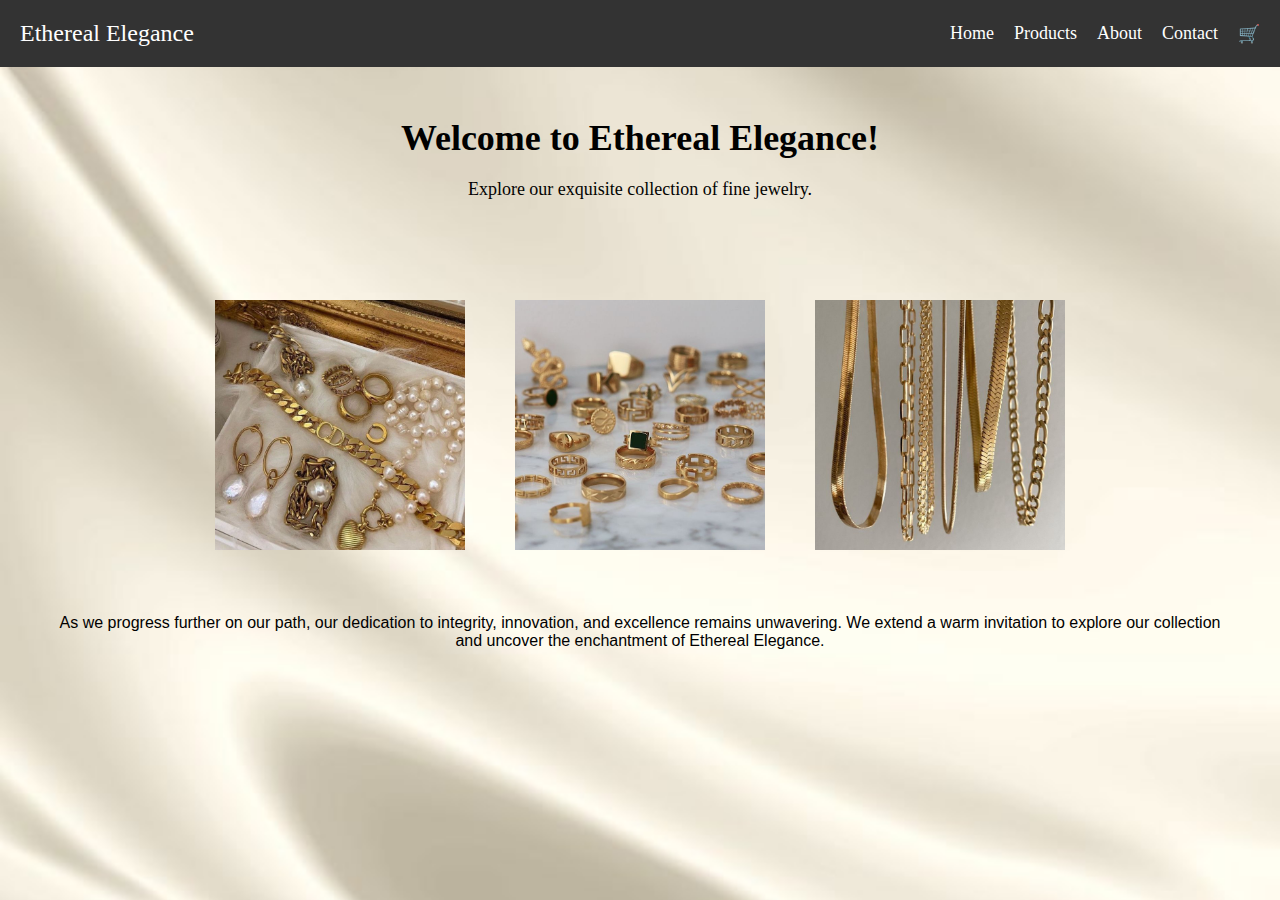
<file: index.html>
<!DOCTYPE html>
<html lang="en">

<head>
    <meta charset="UTF-8">
    <meta http-equiv="X-UA-Compatible" content="IE=edge">
    <meta name="viewport" content="width=device-width, initial-scale=1.0">
    <link rel="stylesheet" href="style.css">
    <title>Ethereal Elegance</title>
    <style>
        body {
            background-image: url('img/background.jpeg');
            background-size: cover;
            background-position: center;
            background-repeat: no-repeat;
        }
        
        .content pis {
            display: block;
            margin-top: 60px;
            margin-bottom: 100px;
            font-family: 'Trebuchet MS', 'Lucida Sans Unicode', 'Lucida Grande', 'Lucida Sans', Arial, sans-serif;
        }
</script>
    </style>
    <!-- Google tag (gtag.js) -->
<script async src="https://www.googletagmanager.com/gtag/js?id=G-JBVLJ13YMJ"></script>
<script>
  window.dataLayer = window.dataLayer || [];
  function gtag(){dataLayer.push(arguments);}
  gtag('js', new Date());

  gtag('config', 'G-JBVLJ13YMJ');
</script>
</head>

<body>
    <header>
        <div class="logo">
            <a href="#">Ethereal<span> Elegance</span></a>
        </div>

        <nav>
            <ul>
                <li><a href="index.html">Home</a></li>
                <li><a href="products.html">Products</a></li>
                <li><a href="about.html">About</a></li>
                <li><a href="contact.html">Contact</a></li>
                <li><a href="#">🛒</a></li>
            </ul>
        </nav>
    </header>

    <div class="content">
        <h2>Welcome to Ethereal Elegance!</h2>
        <p>Explore our exquisite collection of fine jewelry.</p>
        <div class="jewelry-images">
            <a href="products.html"><img id="fluturi" src="img/glodish.jpeg" alt="Gold" style="width: 250px"></a>
            <a href="products.html"><img id="inele" src="img/inele.jpeg" alt="Inele" style="width: 250px"></a>
            <a href="products.html"><img id="enecklace" src="img/necklace.jpeg" alt="Necklace" style="width: 250px"></a>
        </div>
        <pis> As we progress further on our path, our dedication to integrity, innovation, and excellence remains unwavering. We extend a warm invitation to explore our collection and uncover the enchantment of Ethereal Elegance.</pis>
    </div>

    <script>
        const images = document.querySelectorAll('.jewelry-images img');
        const imageAccessCount = {};
        images.forEach(image => {
            imageAccessCount[image.id] = 0;
        });

        function rearrangeImages() {
            const sortedImages = Object.keys(imageAccessCount).sort((a, b) => imageAccessCount[b] - imageAccessCount[a]);
            sortedImages.forEach((id, index) => {
                const image = document.getElementById(id);
                const parent = image.parentNode;
                const nextSibling = image.nextElementSibling;
                const clonedImage = image.cloneNode(true);
                parent.removeChild(image);
                if (nextSibling) {
                    parent.insertBefore(clonedImage, nextSibling);
                } else {
                    parent.appendChild(clonedImage);
                }
            });
        }

        images.forEach(image => {
            image.addEventListener('click', function() {
                imageAccessCount[image.id]++;
                rearrangeImages();
            });
        });
    </script>

</body>

</html>
</file>
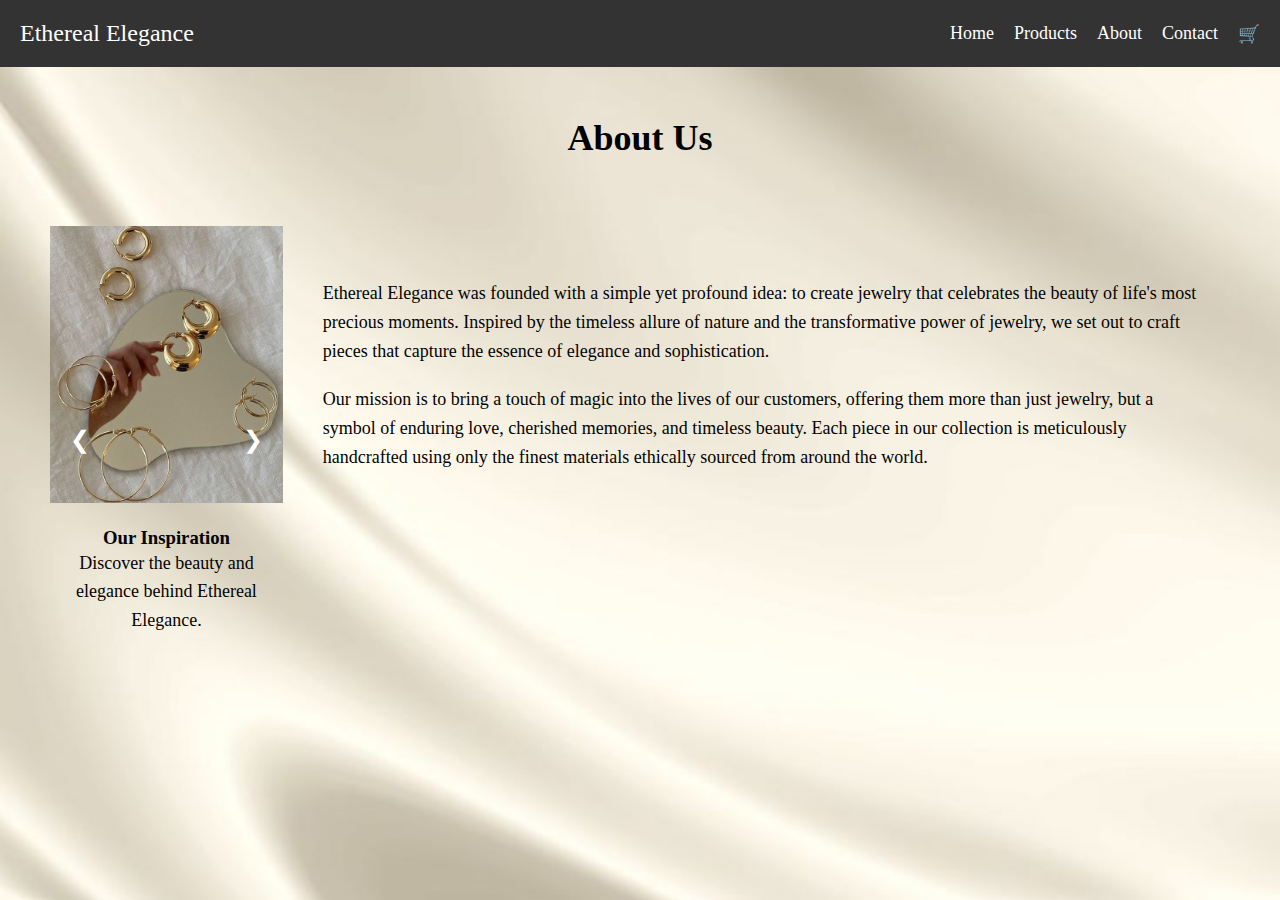
<file: about.html>
<!DOCTYPE html>
<html lang="en">

<head>
    <meta charset="UTF-8">
    <meta http-equiv="X-UA-Compatible" content="IE=edge">
    <meta name="viewport" content="width=device-width, initial-scale=1.0">
    <link rel="stylesheet" href="style.css">
    <title>About Us - Ethereal Elegance</title>
    <style>
        body {
            background-image: url('img/background.jpeg');
            background-size: cover;
            background-position: center;
            background-repeat: no-repeat;
        }
        
        .gallery-container {
            width: 50%;
            overflow: hidden;
            position: relative;
            display: flex;
            align-items: center;
            justify-content: center;
            flex-direction: column;
            margin-top: -90px;
        }
        
        .gallery-image {
            max-width: 100%;
            height: auto;
            transition: transform 0.5s ease;
        }
        
        .gallery-text {
            text-align: center;
            margin-top: 20px;
        }
        
        .gallery-controls {
            position: absolute;
            top: 50%;
            transform: translateY(-50%);
            display: flex;
            justify-content: space-between;
            width: 100%;
            padding: 0 20px;
        }
        
        .gallery-controls button {
            background: none;
            border: none;
            cursor: pointer;
            font-size: 24px;
            color: white;
            outline: none;
        }
    </style>
    <!-- Google tag (gtag.js) -->
<script async src="https://www.googletagmanager.com/gtag/js?id=G-JBVLJ13YMJ"></script>
<script>
  window.dataLayer = window.dataLayer || [];
  function gtag(){dataLayer.push(arguments);}
  gtag('js', new Date());

  gtag('config', 'G-JBVLJ13YMJ');
</script>
</head>

<body>

    <header>
        <div class="logo">
            <a href="#">Ethereal <span>Elegance</span></a>
        </div>

        <nav>
            <ul>
                <li><a href="index.html">Home</a></li>
                <li><a href="products.html">Products</a></li>
                <li><a href="about.html">About</a></li>
                <li><a href="contact.html">Contact</a></li>
                <li><a href="#">🛒</a></li>
            </ul>
        </nav>
    </header>


    <div class="content">
        <h2>About Us</h2>
        <div class="about-us">
            <div class="gallery-container">
                <div class="image-text-container">
                    <img class="gallery-image" src="img/gold.jpeg" alt="Gold">
                    <div class="gallery-text">
                        <h3>Our Inspiration</h3>
                        <p>Discover the beauty and elegance behind Ethereal Elegance.</p>
                    </div>
                </div>
                <div class="gallery-controls">
                    <button id="prevBtn" onclick="prevImage()">&#10094;</button>
                    <button id="nextBtn" onclick="nextImage()">&#10095;</button>
                </div>
            </div>
            <div class="about-text">
                <p>Ethereal Elegance was founded with a simple yet profound idea: to create jewelry that celebrates the beauty of life's most precious moments. Inspired by the timeless allure of nature and the transformative power of jewelry, we set out
                    to craft pieces that capture the essence of elegance and sophistication.</p>
                <p>Our mission is to bring a touch of magic into the lives of our customers, offering them more than just jewelry, but a symbol of enduring love, cherished memories, and timeless beauty. Each piece in our collection is meticulously handcrafted
                    using only the finest materials ethically sourced from around the world.</p>
            </div>
        </div>
    </div>



    <script>
        const images = [
            "img/gold.jpeg",
            "img/toate.jpeg"
        ];
        let currentIndex = 0;

        function nextImage() {
            currentIndex++;
            if (currentIndex >= images.length) {
                currentIndex = 0;
            }
            displayImage();
        }

        function prevImage() {
            currentIndex--;
            if (currentIndex < 0) {
                currentIndex = images.length - 1;
            }
            displayImage();
        }

        function displayImage() {
            const image = document.querySelector('.gallery-image');
            image.src = images[currentIndex];
        }
    </script>

</body>

</html>
</file>
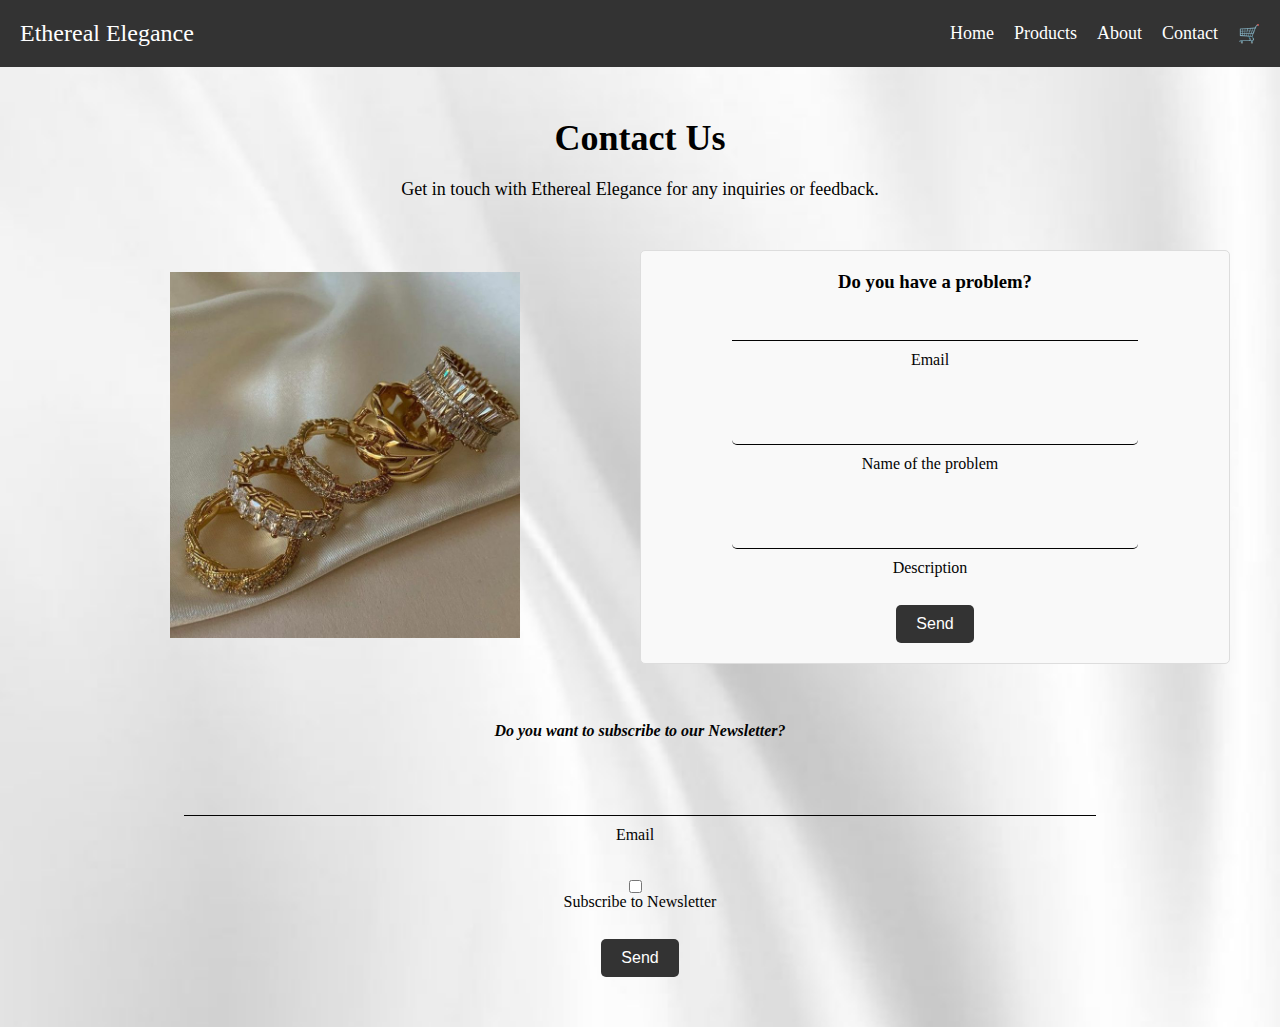
<file: contact.html>
<!DOCTYPE html>
<html lang="en">

<head>
    <meta charset="UTF-8">
    <meta http-equiv="X-UA-Compatible" content="IE=edge">
    <meta name="viewport" content="width=device-width, initial-scale=1.0">
    <link rel="stylesheet" href="style.css">
    <title>Contact Us - Ethereal Elegance</title>
    <style>
        body {
            background-image: url('img/download.jpeg');
            background-size: cover;
            background-position: center;
            background-repeat: no-repeat;
        }
        
        .contact-box2 {
            margin-top: 50px;
        }
        
        .form-content input[type="email"],
        .form-content input[type="text"] {
            width: 80%;
            outline: none;
            border: none;
            border-bottom: 1px solid #030303;
            padding: 12px 0;
            margin-bottom: 10px;
            margin-top: 0px;
            background: none;
        }
        
        .form-content input[type="email"]:focus,
        .form-content input[type="text"]:focus {
            border-bottom: 1px solid #f0e107;
        }
        
        .form-content label {
            color: #030303;
        }
        
        .form-content {
            margin-bottom: 20px;
        }
        
        .form-content:last-child {
            margin-bottom: 0;
        }
        
        .submit-btn {
            background-color: #030303;
            color: white;
            padding: 10px 20px;
            border: none;
            border-radius: 20px;
            cursor: pointer;
            font-size: 16px;
        }
        
        .submit-btn:hover {
            background-color: #ff0000;
        }
        
        .contact-box {
            margin-top: -100px;
        }
    </style>
    <!-- Google tag (gtag.js) -->
<script async src="https://www.googletagmanager.com/gtag/js?id=G-JBVLJ13YMJ"></script>
<script>
  window.dataLayer = window.dataLayer || [];
  function gtag(){dataLayer.push(arguments);}
  gtag('js', new Date());

  gtag('config', 'G-JBVLJ13YMJ');
</script>
</head>

<body>

    <header>
        <div class="logo">
            <a href="#">Ethereal <span>Elegance</span></a>
        </div>

        <nav>
            <ul>
                <li><a href="index.html">Home</a></li>
                <li><a href="products.html">Products</a></li>
                <li><a href="about.html">About</a></li>
                <li><a href="contact.html">Contact</a></li>
                <li><a href="#">🛒</a></li>
            </ul>
        </nav>
    </header>

    <div class="content">
        <h2>Contact Us</h2>
        <p>Get in touch with Ethereal Elegance for any inquiries or feedback.</p>
        <div class="contact" id="contact">
            <div class="contact-box">
                <div class="contact-image">
                    <img src="img/bratarici.jpeg" alt="Contact" style="width: 350px">
                </div>
            </div>
            <div class="contact-box">
                <div class="contact-body">
                    <form id="contact-form">
                        <h3>Do you have a problem?</h3>
                        <div class="form-content">
                            <input type="email" id="email" required>
                            <label for="email">Email</label>
                        </div>
                        <div class="form-content">
                            <input type="text" id="problem" required>
                            <label for="problem">Name of the problem</label>
                        </div>
                        <div class="form-content">
                            <input type="text" id="description" required>
                            <label for="description">Description</label>
                        </div>
                        <button type="submit" class="submit-btn">Send</button>
                    </form>
                </div>
            </div>
        </div>
        <form>
            <div class="contact-box2">
                <div class="form-content">
                    <label for="subscribe"><b><i>Do you want to subscribe to our Newsletter?</i></b></label>
                </div>
                <div class="form-content">
                    <input type="email" id="email1" required>
                    <label for="email1">Email</label>
                </div>
                <div class="form-content">
                    <input type="checkbox" id="subscribe" name="subscribe">
                    <label for="subscribe">Subscribe to Newsletter</label>
                </div>
                <button type="submit" class="submit-btn">Send</button>
            </div>
        </form>
    </div>

    <script>
        document.getElementById('contact-form').addEventListener('submit', function(event) {
            const email = document.getElementById('email').value;
            const problem = document.getElementById('problem').value;
            const description = document.getElementById('description').value;
            if (email === '') {
                document.getElementById('email-error').innerText = 'Please enter your email';
                event.preventDefault();
            } else if (!isValidEmail(email)) {
                document.getElementById('email-error').innerText = 'Please enter a valid email';
                event.preventDefault();
            } else {
                document.getElementById('email-error').innerText = '';
            }

            if (problem === '') {
                document.getElementById('problem-error').innerText = 'Please enter the name of the problem';
                event.preventDefault();
            } else {
                document.getElementById('problem-error').innerText = '';
            }

            if (description === '') {
                document.getElementById('description-error').innerText = 'Please enter a description';
                event.preventDefault();
            } else {
                document.getElementById('description-error').innerText = '';
            }
        });

        function isValidEmail(email) {
            const emailRegex = /^[^\s@]+@[^\s@]+\.[^\s@]+$/;
            return emailRegex.test(email);
        }
    </script>

</body>

</html>
</file>
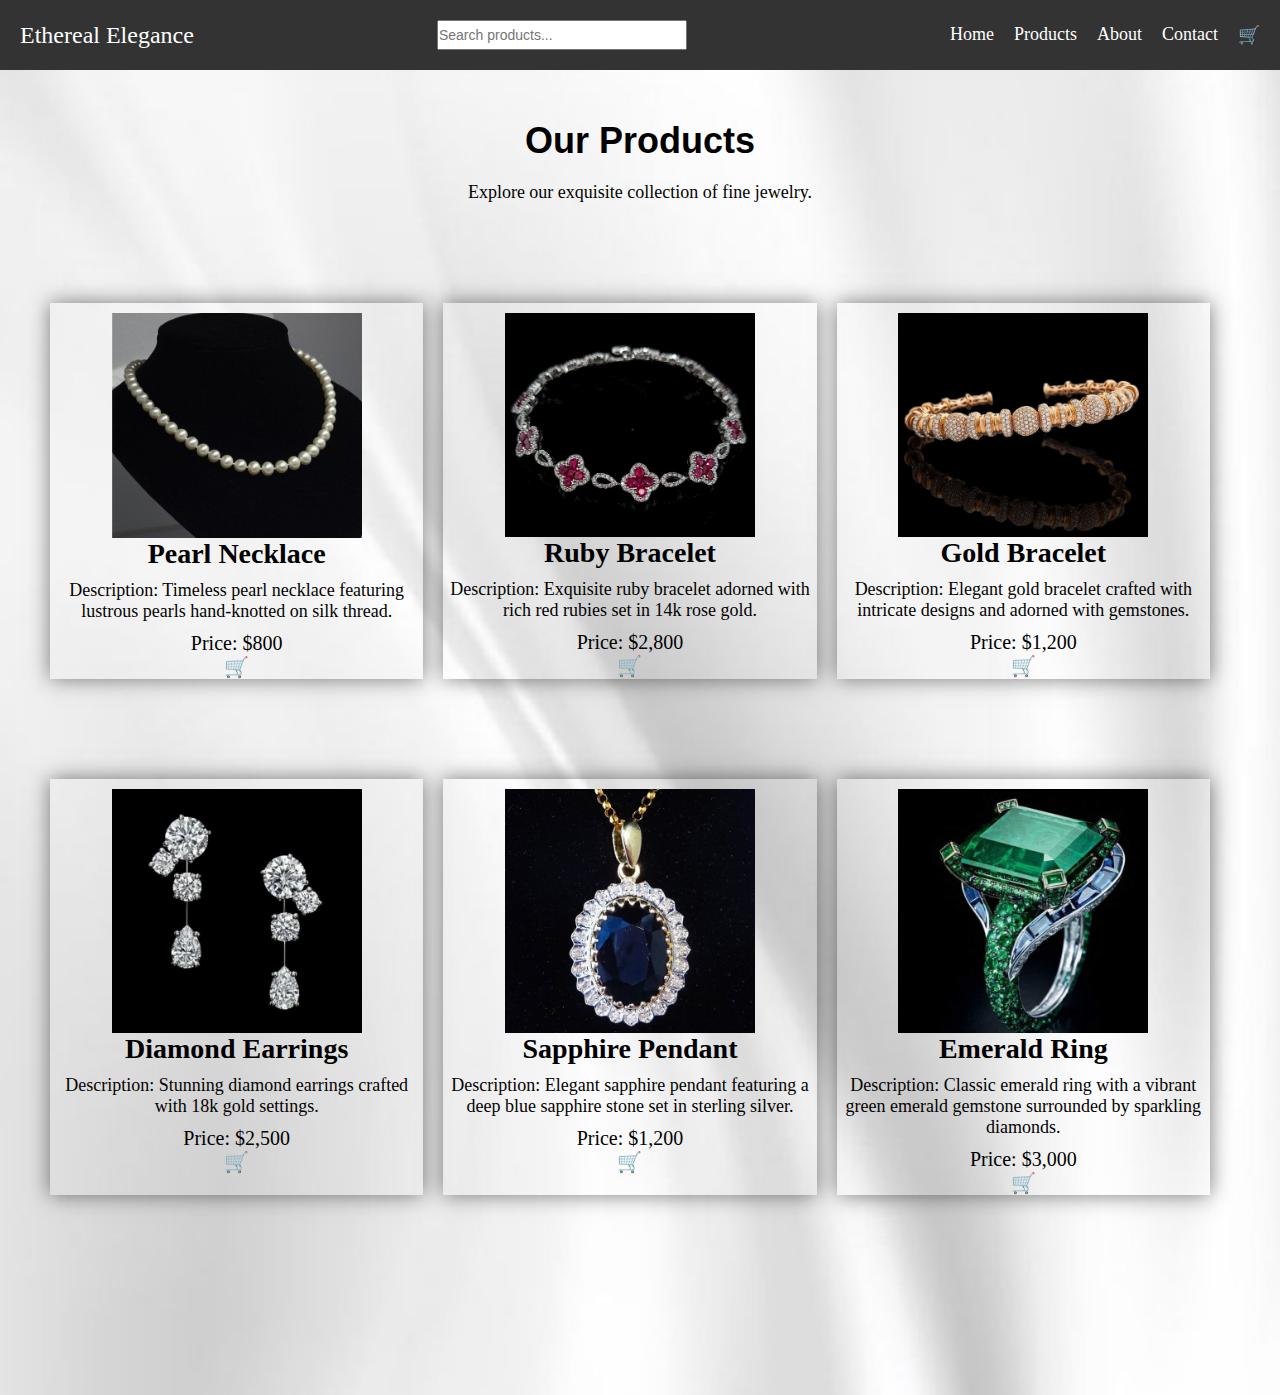
<file: products.html>
<!DOCTYPE html>
<html lang="en">

<head>
    <meta charset="UTF-8">
    <meta http-equiv="X-UA-Compatible" content="IE=edge">
    <meta name="viewport" content="width=device-width, initial-scale=1.0">
    <link rel="stylesheet" href="style.css">
    <title>Products - Ethereal Elegance</title>
    <style>
        .content h3 {
            font-family: 'Times New Roman', Times, serif;
            font-size: 28px;
        }
        
        .content p1 {
            font-family: 'Times New Roman', Times, serif;
            font-size: 20px;
        }
        
        h2 {
            font-family: 'Gill Sans', 'Gill Sans MT', Calibri, 'Trebuchet MS', sans-serif;
        }
        
        body {
            background-image: url('img/download.jpeg');
            background-size: cover;
            background-position: center;
            background-repeat: no-repeat;
        }
        
        .cart-count {
            background-color: #ff0000;
            color: white;
            padding: 5px 10px;
            border-radius: 50%;
            font-size: 12px;
            position: absolute;
            top: 5px;
            right: 5px;
            display: none;
        }
        
        .cart-count.show {
            display: block;
        }
        
        .product-card {
            position: relative;
        }
        
        .cart-icon {
            font-size: 20px;
            cursor: pointer;
        }
        
        .product-details {
            display: flex;
            justify-content: space-between;
            align-items: center;
        }
        
        .add-to-cart {
            font-size: 20px;
            cursor: pointer;
        }
        /* Stiluri pentru coșul de cumpărături */
        
        #cart-container {
            position: fixed;
            top: 100px;
            /* Ajustează poziția la distanță de bara de navigare */
            right: 20px;
            background-color: rgb(194, 194, 160);
            /* Schimbă culoarea la galben */
            padding: 20px;
            border: 2px solid #ccc;
            max-width: 300px;
            display: none;
        }
        
        #cart-container.show {
            display: block;
        }
        
        #cart-items {
            list-style-type: none;
            padding: 0;
        }
        
        #cart-items li {
            margin-bottom: 10px;
        }
        /* Stiluri pentru butonul Buy */
        
        #buy-button {
            display: block;
            width: 100%;
            background-color: #f4f3ee;
            /* Galben */
            color: black;
            /* Culorea textului */
            font-size: 18px;
            padding: 10px 0;
            /* Adaugă spațiu deasupra și dedesubtul butonului */
            border: none;
            cursor: pointer;
            border-radius: 5px;
            margin-top: 10px;
            /* Adaugă o mică margine deasupra butonului */
        }
    </style>
    <!-- Google tag (gtag.js) -->
<script async src="https://www.googletagmanager.com/gtag/js?id=G-JBVLJ13YMJ"></script>
<script>
  window.dataLayer = window.dataLayer || [];
  function gtag(){dataLayer.push(arguments);}
  gtag('js', new Date());

  gtag('config', 'G-JBVLJ13YMJ');
</script>
</head>

<body>

    <header>
        <div class="logo">
            <a href="#">Ethereal <span>Elegance</span></a>
        </div>
        <input type="text" id="search" placeholder="Search products...">
        <nav>
            <ul>
                <li><a href="index.html">Home</a></li>
                <li><a href="products.html">Products</a></li>
                <li><a href="about.html">About</a></li>
                <li><a href="contact.html">Contact</a></li>
                <li id="cart-icon"><a href="#">🛒</a></li>
            </ul>
        </nav>
        <div id="cart-count" class="cart-count"></div>
    </header>

    <div class="content">
        <h2>Our Products</h2>
        <p>Explore our exquisite collection of fine jewelry.</p>
        <div class="products" id="products">
            <div class="product-row">
                <div class="product-card">
                    <img src="img/pearl-necklace.jpeg" alt="Pearl Necklace" style="width: 250px;">
                    <h3>Pearl Necklace</h3>
                    <p>Description: Timeless pearl necklace featuring lustrous pearls hand-knotted on silk thread.</p>
                    <p1>Price: $800</p1>
                    <div class="add-to-cart" data-name="Pearl Necklace" data-price="800">🛒</div>
                </div>


                <div class="product-card">
                    <img src="img/ruby-bracelet.jpeg" alt="Ruby Bracelet" style="width: 250px;">
                    <h3>Ruby Bracelet</h3>
                    <p>Description: Exquisite ruby bracelet adorned with rich red rubies set in 14k rose gold.</p>
                    <p1>Price: $2,800</p1>
                    <div class="add-to-cart" data-name="Ruby Bracelet" data-price="2800">🛒</div>
                </div>

                <div class="product-card">
                    <img src="img/gold-bracelet.jpeg" alt="Gold Bracelet" style="width: 250px;">
                    <h3>Gold Bracelet</h3>
                    <p>Description: Elegant gold bracelet crafted with intricate designs and adorned with gemstones.</p>
                    <p1>Price: $1,200</p1>
                    <div class="add-to-cart" data-name="Gold Bracelet" data-price="1200">🛒</div>
                </div>
            </div>
            <div class="product-row">
                <div class="product-card">
                    <img src="img/diamond-earrings.jpeg" alt="Diamond Earrings" style="width: 250px">
                    <h3>Diamond Earrings</h3>
                    <p>Description: Stunning diamond earrings crafted with 18k gold settings.</p>
                    <p1>Price: $2,500</p1>
                    <div class="add-to-cart" data-name="Diamond Earrings" data-price="2500">🛒</div>
                </div>

                <div class="product-card">
                    <img src="img/sapphire-pendant.jpeg" alt="Sapphire Pendant" style="width: 250px;">
                    <h3>Sapphire Pendant</h3>
                    <p>Description: Elegant sapphire pendant featuring a deep blue sapphire stone set in sterling silver.</p>
                    <p1>Price: $1,200</p1>
                    <div class="add-to-cart" data-name="Sapphire Pendant" data-price="1200">🛒</div>
                </div>

                <div class="product-card">
                    <img src="img/emerald-ring.jpeg" alt="Emerald Ring" style="width: 250px;">
                    <h3>Emerald Ring</h3>
                    <p>Description: Classic emerald ring with a vibrant green emerald gemstone surrounded by sparkling diamonds.</p>
                    <p1>Price: $3,000</p1>
                    <div class="add-to-cart" data-name="Emerald Ring" data-price="3000">🛒</div>
                </div>
            </div>
        </div>
    </div>

    <div id="cart-container">
        <h2>Shopping Cart</h2>
        <ul id="cart-items">
        </ul>
        <button id="buy-button">Buy</button>
    </div>

    <script>
        const searchInput = document.getElementById('search');
        searchInput.addEventListener('input', function() {
            const searchTerm = searchInput.value.toLowerCase();
            const productCards = document.querySelectorAll('.product-card');
            productCards.forEach(card => {
                const title = card.querySelector('h3').textContent.toLowerCase();
                const description = card.querySelector('p').textContent.toLowerCase();
                if (title.includes(searchTerm) || description.includes(searchTerm)) {
                    card.style.display = 'block';
                } else {
                    card.style.display = 'none';
                }
            });
        });
        const addToCartButtons = document.querySelectorAll('.add-to-cart');
        const cartCount = document.getElementById('cart-count');
        const cartContainer = document.getElementById('cart-container');
        const cartItemsList = document.getElementById('cart-items');
        let cartItemsCount = 0;
        const cartItems = {};
        document.getElementById('cart-icon').addEventListener('click', () => {
            if (cartContainer.style.display === 'none') {
                cartContainer.style.display = 'block';
            } else {
                cartContainer.style.display = 'none';
            }
        });
        addToCartButtons.forEach(button => {
            button.addEventListener('click', () => {
                const name = button.getAttribute('data-name');
                const price = parseInt(button.getAttribute('data-price'));
                if (cartItems.hasOwnProperty(name)) {
                    cartItems[name].quantity++;
                    cartItems[name].totalPrice += price;
                } else {
                    cartItems[name] = {
                        quantity: 1,
                        totalPrice: price
                    };
                }
                cartItemsCount++;
                cartCount.textContent = cartItemsCount;
                cartCount.classList.add('show');
                renderCartItems();
            });
        });

        function renderCartItems() {
            cartItemsList.innerHTML = '';
            for (const itemName in cartItems) {
                if (cartItems.hasOwnProperty(itemName)) {
                    const item = cartItems[itemName];
                    const listItem = document.createElement('li');
                    listItem.textContent = `${itemName} x ${item.quantity} - Total: $${item.totalPrice}`;
                    cartItemsList.appendChild(listItem);
                }
            }
        }

        function removeItemFromCart(name) {
            cartItemsCount -= cartItems[name].quantity;
            delete cartItems[name];
            cartCount.textContent = cartItemsCount;
            renderCartItems();
        }

        function renderCartItems() {
            cartItemsList.innerHTML = '';
            for (const itemName in cartItems) {
                if (cartItems.hasOwnProperty(itemName)) {
                    const item = cartItems[itemName];
                    const listItem = document.createElement('li');
                    listItem.textContent = `${itemName} x ${item.quantity} - Total: $${item.totalPrice}`;
                    const removeButton = document.createElement('button');
                    removeButton.textContent = '🗑️';
                    removeButton.addEventListener('click', () => {
                        removeItemFromCart(itemName);
                    });
                    listItem.appendChild(removeButton);
                    cartItemsList.appendChild(listItem);
                }
            }
        }
    </script>
</body>

</html>
</file>
<file: style.css>
* {
    margin: 0;
    padding: 0;
    box-sizing: border-box;
}

body {
    font-family: Georgia, 'Times New Roman', Times, serif;
    background-color: #f9fbfb;
    color: #000000;
}


/* Header */

header {
    background-color: #333;
    color: #fff;
    padding: 20px;
    display: flex;
    justify-content: space-between;
    align-items: center;
}

.logo a {
    color: #fff;
    text-decoration: none;
    font-size: 24px;
}

nav ul {
    list-style: none;
    display: flex;
}

nav ul li {
    margin-left: 20px;
}

nav ul li a {
    color: #fff;
    text-decoration: none;
    font-size: 18px;
    transition: color 0.3s ease, background-color 0.3s ease;
}

nav ul li a:hover {
    color: #ffcc00;
    background-color: #333;
}

nav ul li a:active {
    transform: translateY(2px);
}


/* Content */

.content {
    text-align: center;
    padding: 50px;
}

.content h2 {
    font-size: 36px;
    margin-bottom: 20px;
}

.content p {
    font-size: 18px;
    color: #030302;
    margin-bottom: 150px;
}

#search {
    width: 250px;
    /* Setează lățimea dorită pentru câmpul de căutare */
    height: 30px;
    font-size: 14px;
}

.jewelry-images {
    display: flex;
    justify-content: center;
    align-items: center;
    gap: 50px;
    margin-bottom: 50px;
}

.jewelry-images img:first-child {
    margin-top: -50px;
    /* Ajustați valoarea pentru a muta elementele mai sus */
}

.jewelry-images img {
    width: 250px;
    height: auto;
    transition: filter 0.3s ease, transform 0.3s ease;
}

.jewelry-images a {
    text-decoration: none;
    color: inherit;
}

.jewelry-images a:hover img {
    filter: brightness(80%);
    transform: scale(1.1);
}

.product-row {
    display: flex;
    justify-content: space-between;
    margin-bottom: 50px;
    margin-top: -50px;
}

.product-card {
    width: 100%;
    margin-bottom: 100px;
    margin-right: 20px;
    display: flex;
    flex-direction: column;
    align-items: center;
    text-align: center;
    /* Adaugă umbrire la cardul de produs */
    box-shadow: 0px 0px 20px rgba(0, 0, 0, 0.5);
}

.product-card img {
    width: 10px;
    height: auto;
    margin-top: 10px;
}

.product-card p {
    margin-bottom: 10px;
    margin-top: 10px;
}

.product-card:hover {
    /* Redu opacitatea umbrei la trecerea cursorului peste cardul de produs */
    box-shadow: 0px 0px 20px rgba(0, 0, 0, 0.3);
    /* Opacitate redusă pentru umbra la hover */
}

footer {
    position: fixed;
    bottom: 0;
    left: 0;
    width: 100%;
    background-color: #333;
    color: #fff;
    padding: 20px;
    display: flex;
    justify-content: space-between;
    align-items: center;
}

.footer .logo a {
    font-size: 24px;
    text-decoration: none;
    color: #fff;
}

.social-media a {
    color: #fff;
    text-decoration: none;
    font-size: 24px;
    margin-left: 10px;
}

.social-media a:hover {
    color: #ccc;
}

.about-us {
    display: flex;
    align-items: center;
    margin-bottom: 50px;
    font-family: Georgia, 'Times New Roman', Times, serif;
}

.about-image {
    width: 50%;
    height: auto;
    margin-right: 20px;
    max-width: 400px;
    /* Mută imaginea în sus cu 550px */
}

.about-text {
    margin-top: 100px;
    margin-left: 20px;
    margin-bottom: 300px;
    font-family: Georgia, 'Times New Roman', Times, serif;
    text-align: left;
    padding: 0 20px;
}

.about-us p {
    margin-bottom: 20px;
    /* Ajustează spațiul dintre paragrafe */
    font-size: 18px;
    line-height: 1.6;
}


/* Form container */

.contact {
    display: flex;
    justify-content: center;
    align-items: center;
}


/* Contact box */

.contact-box {
    width: 50%;
    margin: 0 auto;
}


/* Contact image */

.contact-image img {
    width: 100%;
    height: auto;
}


/* Contact form body */

.contact-body {
    padding: 20px;
    background-color: #f9f9f9;
    border: 1px solid #ddd;
    border-radius: 5px;
}


/* Stilizare pentru caseta de text */

.form-content {
    display: flex;
    flex-direction: column;
    align-items: center;
    margin-bottom: 20px;
}

.form-content input[type="text"] {
    width: 100%;
    /* Lățimea va fi setată la 100% */
    padding: 10px;
    border: 1px solid #ccc;
    border-radius: 5px;
    box-sizing: border-box;
    /* Asigură ca padding-ul și border-ul să fie incluse în lățime */
}


/* Stilizare pentru mesajele de eroare */

.error-message {
    color: red;
    font-size: 12px;
    position: absolute;
    bottom: -20px;
}


/* Stilizare pentru butonul de submit */

button[type="submit"] {
    background-color: #333;
    color: #fff;
    padding: 10px 20px;
    border: none;
    border-radius: 5px;
    cursor: pointer;
}

button[type="submit"]:hover {
    background-color: #555;
}

.form-content {
    display: flex;
    /* Folosește flexbox pentru aliniere */
    flex-direction: column;
    /* Așează elementele în coloană */
    align-items: center;
    padding: 8px 20px
}


/* Opțional: spațiere între text și checkbox */

.form-content label {
    margin-right: 10px;
}


/* Stil pentru caseta de selectare */

input[type="checkbox"] {
    margin-right: 10px;
    /* Ajustați spațiul între caseta de selectare și etichetă */
}


/* Stil pentru eticheta "Subscribe to Newsletter" */

label[for="subscribe"] {
    margin-left: 10px;
    /* Ajustați spațiul între etichetă și caseta de selectare */
}
</file>
